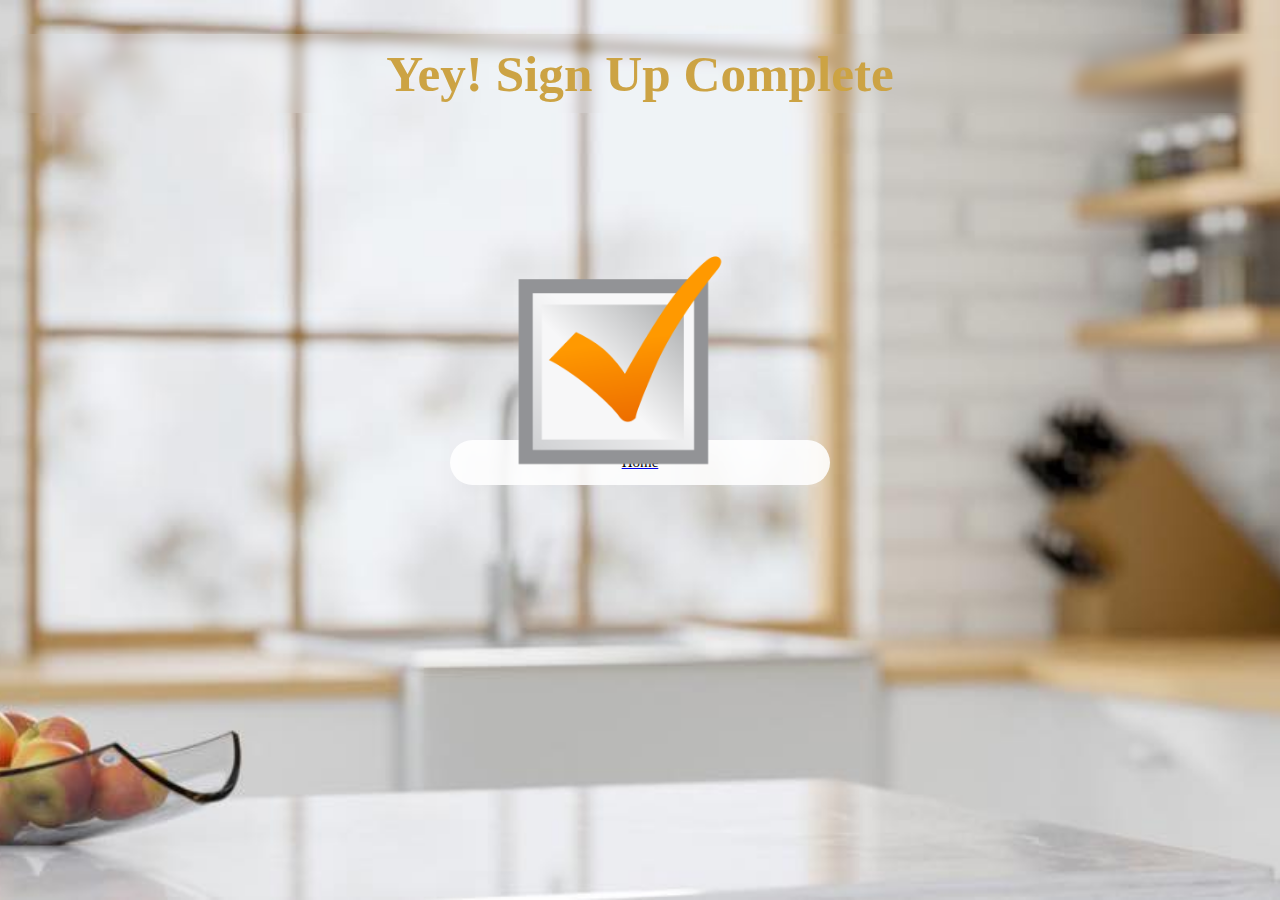
<file: Website/html/conferm.html>
<!DOCTYPE html>
<html lang = "en">

<head>
    <meta charset=""UTF-8>
    <meta http-equiv="X-UA-Compatible" content="IE=edge">
    <meta name="vieport" contet="width=device-width, initial-scale=1.0">
    <link rel="stylesheet" href="../css/conferm.css">

    
    <title>The Kitchen | Conferm </title>
</head>
 <body>
    <h1>Yey! Sign Up Complete </h1>
    <div class="container">

        <div class="img-holder">
            <img src="../img/checkmark.png" alt="checkmark">
        </div>

    </div>    

        <div class="button">
            <a href="../index.html">
            <button type="submit"> Home </button>
            </a>    
        </div>

 </body>
</html>
</file>
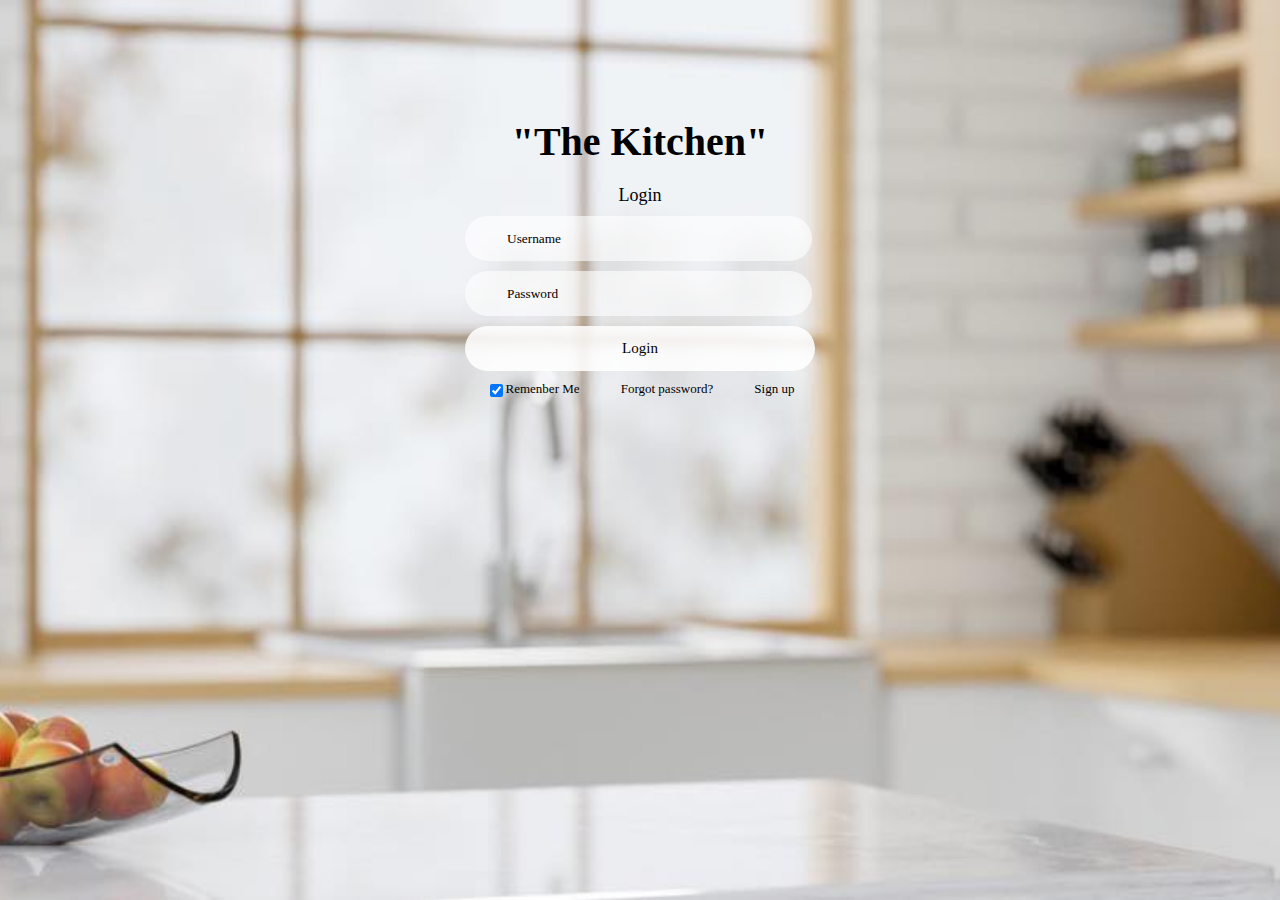
<file: Website/html/logpage.html>
<!DOCTYPE html>
<html lang = "en">

<head>
    <meta charset=""UTF-8>
    <meta http-equiv="X-UA-Compatible" content="IE=edge">
    <meta name="vieport" contet="width=device-width, initial-scale=1.0">
    <link rel="stylesheet" href="../css/loggstyle.css">

    
    <title>The Kitchen | Login</title>
</head>
<body>
<div class="box">
        <dive class="container">
            <div class="top-header">
                <span>"The Kitchen"</span>
                <header>Login</header>
            </div>
            
            <div class="input-field">
                <input type="text" class="input" placeholder="Username" required>
            </div>

            <div class="input-field">
                <input type="password" class="input" placeholder="Password" required>
            </div>

            <div class="button">
                <a href="../index.html">
                <button type="submit"> Login </button>
                </a>    

            </div>
            
            <div class="bottom">
                <div class="left">
                    <input type="checkbox" checked="check" name="remenber" id="check">
                    <label for="check">Remenber Me</label>
                </div>

                <div class="right">
                    <label><a href="#">Forgot password?</a></label>
                </div>

                <div class="signup">
                    <label><a href="../html/register.html">Sign up</a></label>
                </div>
            </div>
        </dive>
    </div>
</body>
</html>
</file>
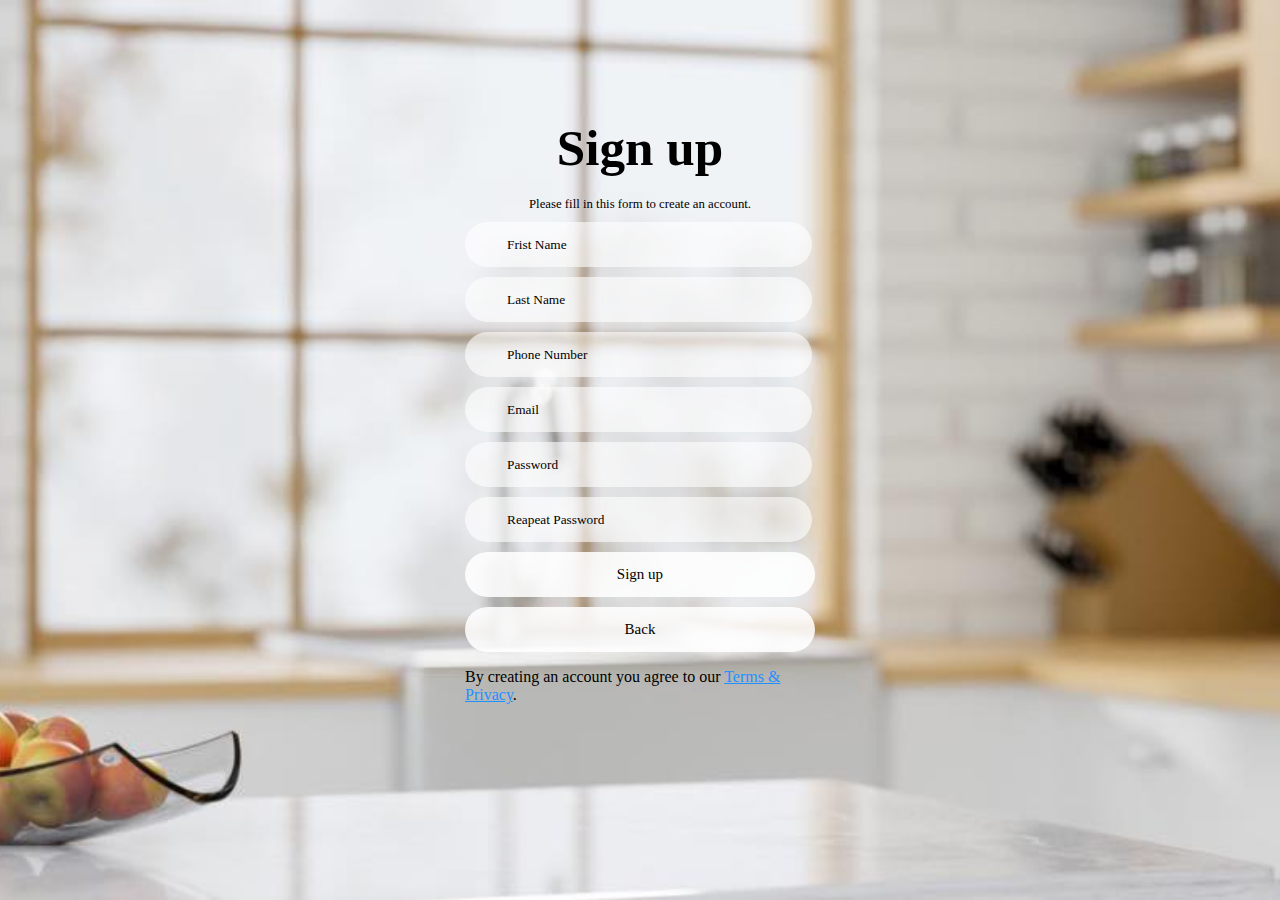
<file: Website/html/register.html>
<!DOCTYPE html>
<html lang = "en">

<head>
    <meta charset=""UTF-8>
    <meta http-equiv="X-UA-Compatible" content="IE=edge">
    <meta name="vieport" contet="width=device-width, initial-scale=1.0">
    <link rel="stylesheet" href="../css/regstyle.css">

    
    <title>The Kitchen | Register </title>
</head>
<body>
<div class="box">
        <dive class="container">
            <div class="top-header">
                <span>Sign up</span>
                <header>Please fill in this form to create an account.</header>
            </div>
            
            <div class="input-field">
                <input type="text" class="input" placeholder="Frist Name" required>
            </div>

            <div class="input-field">
                <input type="text" class="input" placeholder="Last Name" required>
            </div>

            <div class="input-field">
                <input type="text" class="input" placeholder="Phone Number" required>
            </div>

            <div class="input-field">
                <input type="text" class="input" placeholder="Email" required>
            </div>

            <div class="input-field">
                <input type="password" class="input" placeholder="Password" required>
            </div>

            <div class="input-field">
                <input type="password" class="input" placeholder="Reapeat Password" required>
            </div>

            <div class="button">
                <a href="../html/conferm.html">
                <button type="submit"> Sign up </button>
                </a>  
            </div>  
            <div class="back">
                <a href="../html/logpage.html">
                    <button type="submit">Back</button>
                </a>
                
            <div class="terms">
                <p>By creating an account you agree to our <a href="#" style="color:dodgerblue">Terms & Privacy</a>.</p>
                </div>
            </div>
        </div>
    </div>

</body>
</html>
</file>
<file: Website/css/conferm.css>
* {
    font-family: 'Verdana', sans serif;

}

body {
    background-image: url("../img/background3.jpg");
    background-size: cover;
    background-repeat: no-repeat;
    background-position: center;
    background-attachment: fixed;
}

h1{
    text-align: center;
    color: #cca344;
    font-size: 4vw;
    font-weight: bold;
    border-radius: 10px;
    padding: 10px 30px 10px 30px;
    backdrop-filter: blur(5px);
}

.box {
    display: flex;
    justify-content: center;
    min-height: 90vh;
}

.container {
    width: 350px;
    height: 100px;
    display: flex;
    flex-direction: column;
    margin-top: 100px;
    padding: 0 15px 0 15px;
}


.img-holder {
    width: 250px;
    height:auto;
    position: absolute;
    top: 40%;
    left: 50%;
    transform: translate(-50%, -50%);
}

.img-holder img {
    max-width: 90%;
    height: auto;
}

button {
    display: flex;
    justify-content: center;
    align-items: center;
    border: none;
    border-radius: 30px;
    font-size: 15px;
    height: 45px;
    outline: none;
    width: 30%;
    margin-left: 35%;
    margin-top: 10%;
    background: rgba(255, 255, 255, 0.87);
    cursor: pointer;
    transition: .3s;

}
  
  button:hover {
    opacity: 0.8;
    box-shadow: 1px 5px 7px 1px rgba(0, 0, 0,0.2);
  }
</file>
<file: Website/css/loggstyle.css>
* {
    font-family: 'Verdana', sans serif;

}

body {
    background-image: url("../img/background3.jpg");
    background-size: cover;
    background-repeat: no-repeat;
    background-position: center;
    background-attachment: fixed;
}


.box {
    display: flex;
    justify-content: center;
    min-height: 90vh;
}

.container {
    width: 350px;
    height: 100px;
    display: flex;
    flex-direction: column;
    margin-top: 100px;
    padding: 0 15px 0 15px;
}

span {
    color: #000000;
    font-size: 40px;
    font-weight: bold;
    display: flex;
    justify-content: center;
    padding: 10px 0 10px 0;
}

header {
    color: #000000;
    font-size: 18px;
    display: flex;
    justify-content: center;
    padding: 10px 0 10px 0;
}

.input-field {
    display: flex;
    flex-direction: column;
    margin-bottom: 10px;
}

.input {
    height: 45px;
    width: 87%;
    border: none;
    outline: none;
    border-radius: 30px;
    color: #000000;
    padding: 0 0 0 42px;
    background: rgba(255, 255, 255, 0.603);
}

::-webkit-input-placeholder {
    color: #000000;
}

.submit {
    border: none;
    border-radius: 30px;
    font-size: 15px;
    height: 45px;
    outline: none;
    width: 100%;
    background: rgba(255, 255, 255, 0.87);
    cursor: pointer;
    transition: .3s;
}

.submit:hover {
    box-shadow: 1px 5px 7px 1px rgba(0, 0, 0,0.2);
}

button {
    border: none;
    border-radius: 30px;
    font-size: 15px;
    height: 45px;
    outline: none;
    width: 100%;
    background: rgba(255, 255, 255, 0.87);
    cursor: pointer;
    transition: .3s;

  }
  
  button:hover {
    opacity: 0.8;
    box-shadow: 1px 5px 7px 1px rgba(0, 0, 0,0.2);
  }

.bottom {
    display: flex;
    flex-direction: row;
    justify-content: space-around;
    font-size: small;
    color: #000000;
    margin-top: 10px;
}

.left {
    display: flex;
}

label a{
    color: #000000;
    text-decoration: none;
}

.responsive-image {
    max-width: 100%;
    height: auto;
  }
  
  /* Media query for screens smaller than 768px */
  @media (max-width: 768px) {
    .responsive-image {
      max-width: 100%;
      height: auto;
    }
  }
  
  /* Media query for screens larger than 768px */
  @media (min-width: 769px) {
    .responsive-image {
      max-width: 50%;
      height: auto;
    }
  }
</file>
<file: Website/css/regstyle.css>
* {
    font-family: 'Verdana', sans serif;

}

body {
    background-image: url("../img/background3.jpg");
    background-size: cover;
    background-repeat: no-repeat;
    background-position: center;
    background-attachment: fixed;
}

.box {
    display: flex;
    justify-content: center;
    min-height: 90vh;
}

span {
    color: #000000;
    font-size: 4vw;
    font-weight: bold;
    display: flex;
    justify-content: center;
    padding: 10px 0 10px 0;
}

header {
    color: #000000;
    font-size: 1vw;
    display: flex;
    justify-content: center;
    padding: 10px 0 10px 0;
}

.container {
    width: 350px;
    height: 100px;
    display: flex;
    flex-direction: column;
    margin-top: 100px;
    padding: 0 15px 0 15px;
}
.input-field {
    display: flex;
    flex-direction: column;
    margin-bottom: 10px;
}

.input {
    height: 45px;
    width: 87%;
    border: none;
    outline: none;
    border-radius: 30px;
    color: #000000;
    padding: 0 0 0 42px;
    background: rgba(255, 255, 255, 0.603);
}

::-webkit-input-placeholder {
    color: #000000;
} 

button {
    border: none;
    border-radius: 30px;
    font-size: 15px;
    height: 45px;
    outline: none;
    width: 100%;
    background: rgba(255, 255, 255, 0.87);
    cursor: pointer;
    transition: .3s;

  }
  
  button:hover {
    opacity: 0.8;
    box-shadow: 1px 5px 7px 1px rgba(0, 0, 0,0.2);
  }

.back {
    margin-top: 10px;
    width: 100%;

}
</file>
